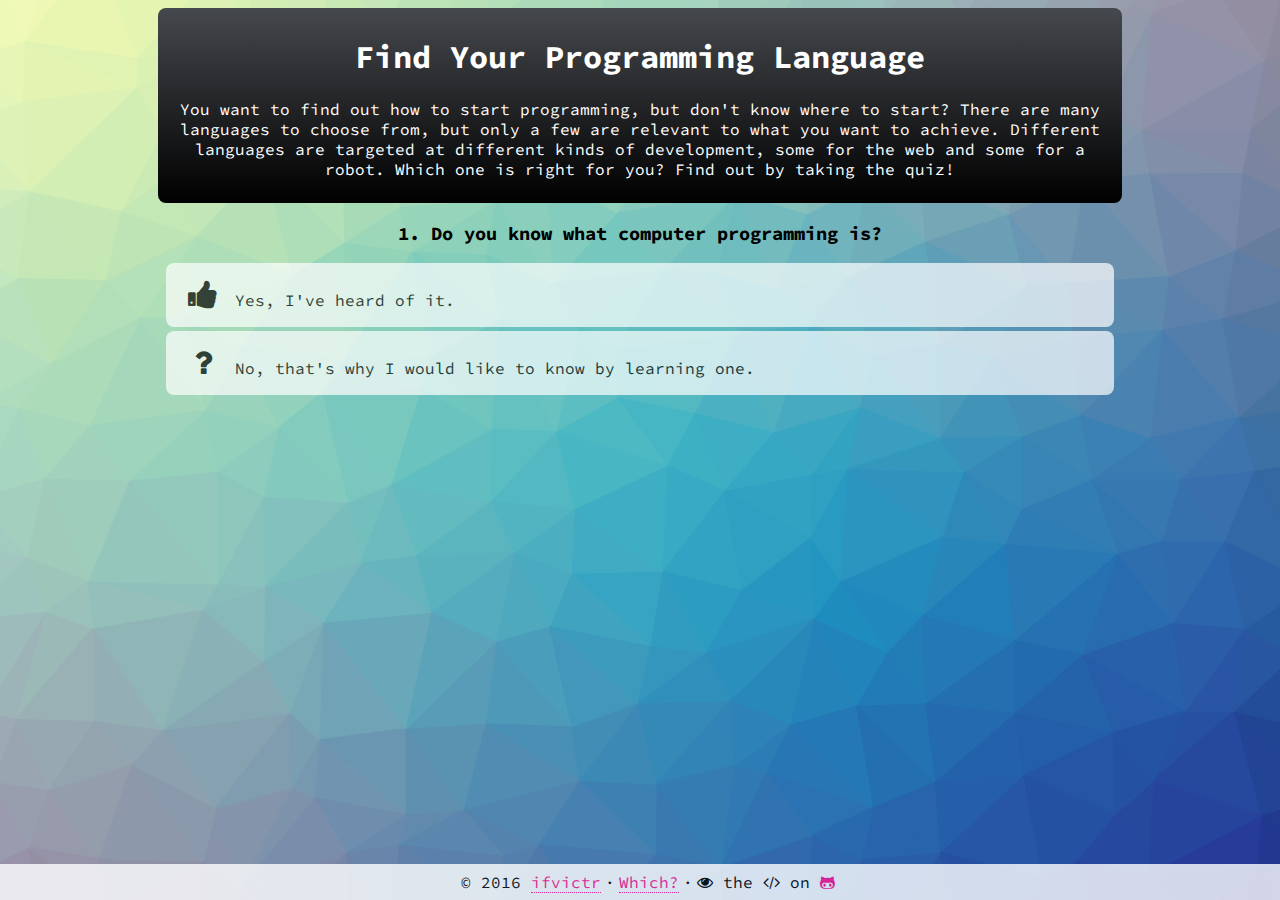
<file: index.html>
<!DOCTYPE html>
<html>
    <head>
        <title>fypl</title>
        <meta charset="UTF-8">
        <link rel="icon" href="images/favicon.png" type="image/png">
        <link rel="stylesheet" href="assets/css/style.css">
    </head>
    <body>
        <div id="header">
            <h1>Find Your Programming Language</h1>
            <p>
                You want to find out how to start programming, but don't know where to start? There are many languages to
                choose from, but only a few are relevant to what you want to achieve. Different languages are targeted at
                different kinds of development, some for the web and some for a robot. Which one is right for you? Find out
                by taking the quiz!
            </p>
        </div>
        <div id="questions"></div>
        <div id="result">
            <img src="images/logo/scratch.png" id="result-image">
            <h2>You should learn <span id="result-human">Scratch</span>! Want to know <a href="#" id="result-why" class="text-link">why</a>?</h2>
            <ul>
                <li><a href="#" target="_blank" id="action-twitter"><i class="fa fa-twitter fa-3x"></i></a></li>
                <li><a href="index.html"><i class="fa fa-refresh fa-3x"></i></a></li>
            </ul>
        </div>
        <div id="footer">
            <ul>
                <li>&copy; 2016 <a href="https://ifvictr.github.io" target="_blank" class="text-link">ifvictr</a></li>
                <li><a href="which.html" class="text-link">Which?</a></li>
                <li><i class="fa fa-eye"></i> the <i class="fa fa-code"></i> on <a href="https://github.com/ifvictr/fypl" target="_blank"><i class="fa fa-github-alt"></i></a></li>
            </ul>
        </div>
        <script src="assets/js/jquery.min.js"></script>
        <script src="assets/js/trianglify.min.js"></script>
        <script src="assets/js/base.js"></script>
        <script>
            $("body").css("background-image", "url("+Trianglify({height: $(window).height(), width: $(window).width()}).png()+")");
            $.ajax({
                type: "GET",
                url: "assets/xml/quiz.xml",
                dataType: "xml",
                success: function(xml){
                    $(xml).find("question").each(function(){
                        var $question = $("<div>", {
                            id: "q"+$(this).attr("num"),
                            class: "question"
                        });
                        $question.append("<h3>"+$(this).attr("num")+". "+$(this).attr("question")+"</h3>");
                        var $choices = $question.append("<ul class='choices'>").find(".choices");
                        $(this).find("choice").each(function(){
                            $choices.append("<li class='choice' data-action='"+$(this).attr("action")+"'>"+$(this).text()+"</li>");
                        });
                        if($(this).attr("num") != 1){
                            $question.css("display", "none");
                        }
                        $("#questions").append($question);
                    });
                }
            });
        </script>
    </body>
</html>
</file>
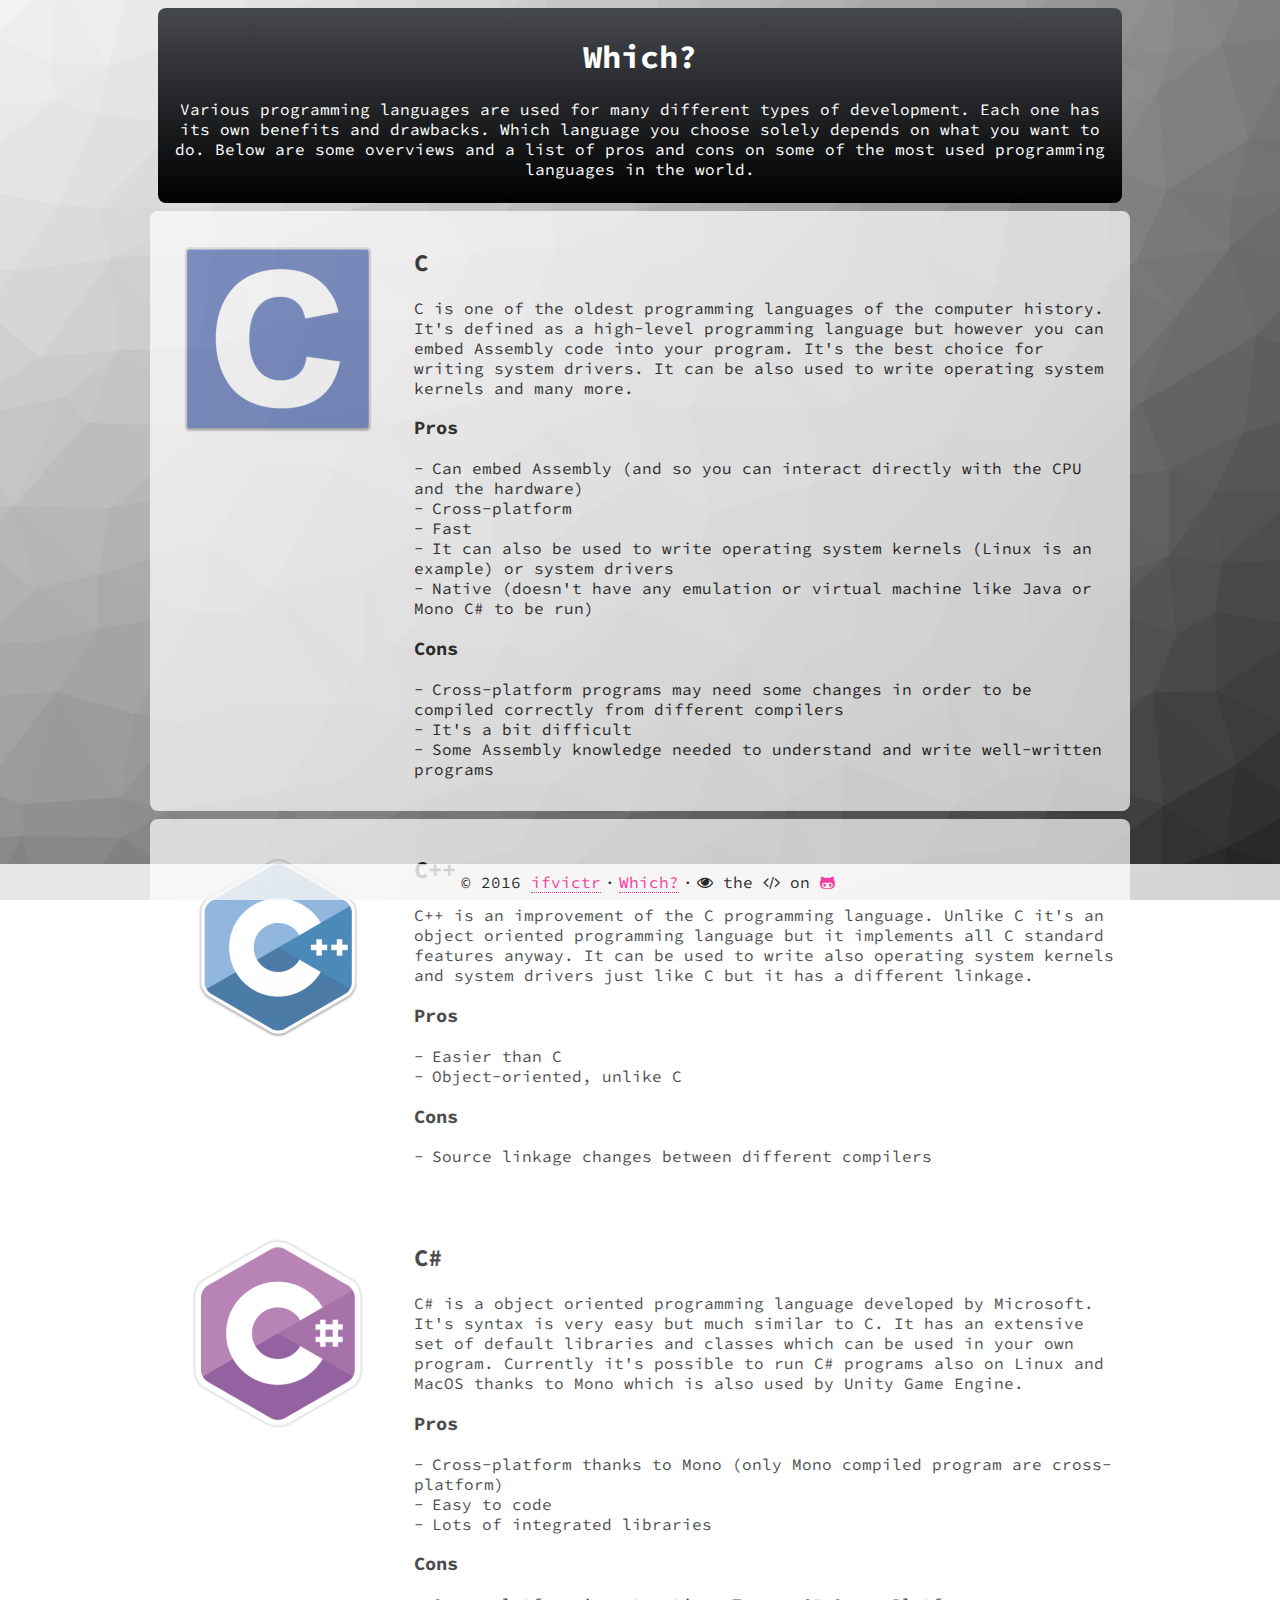
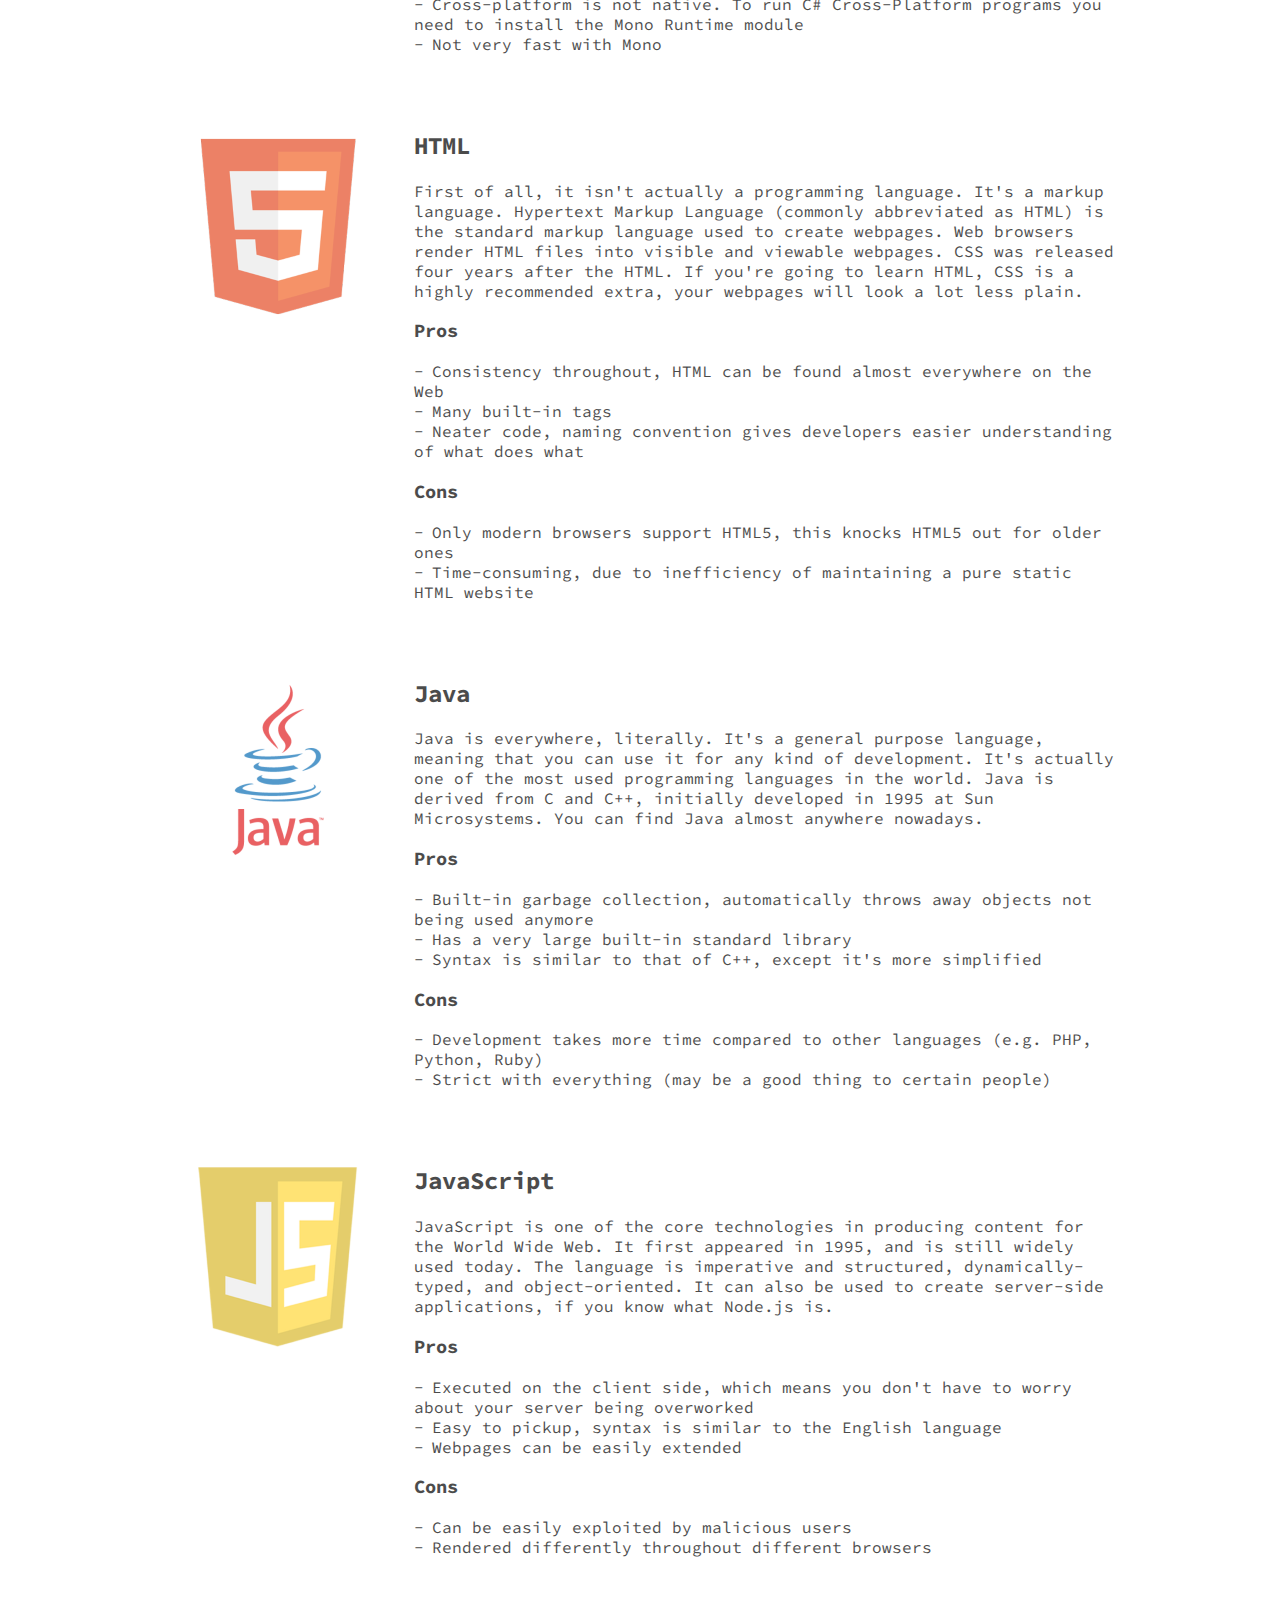
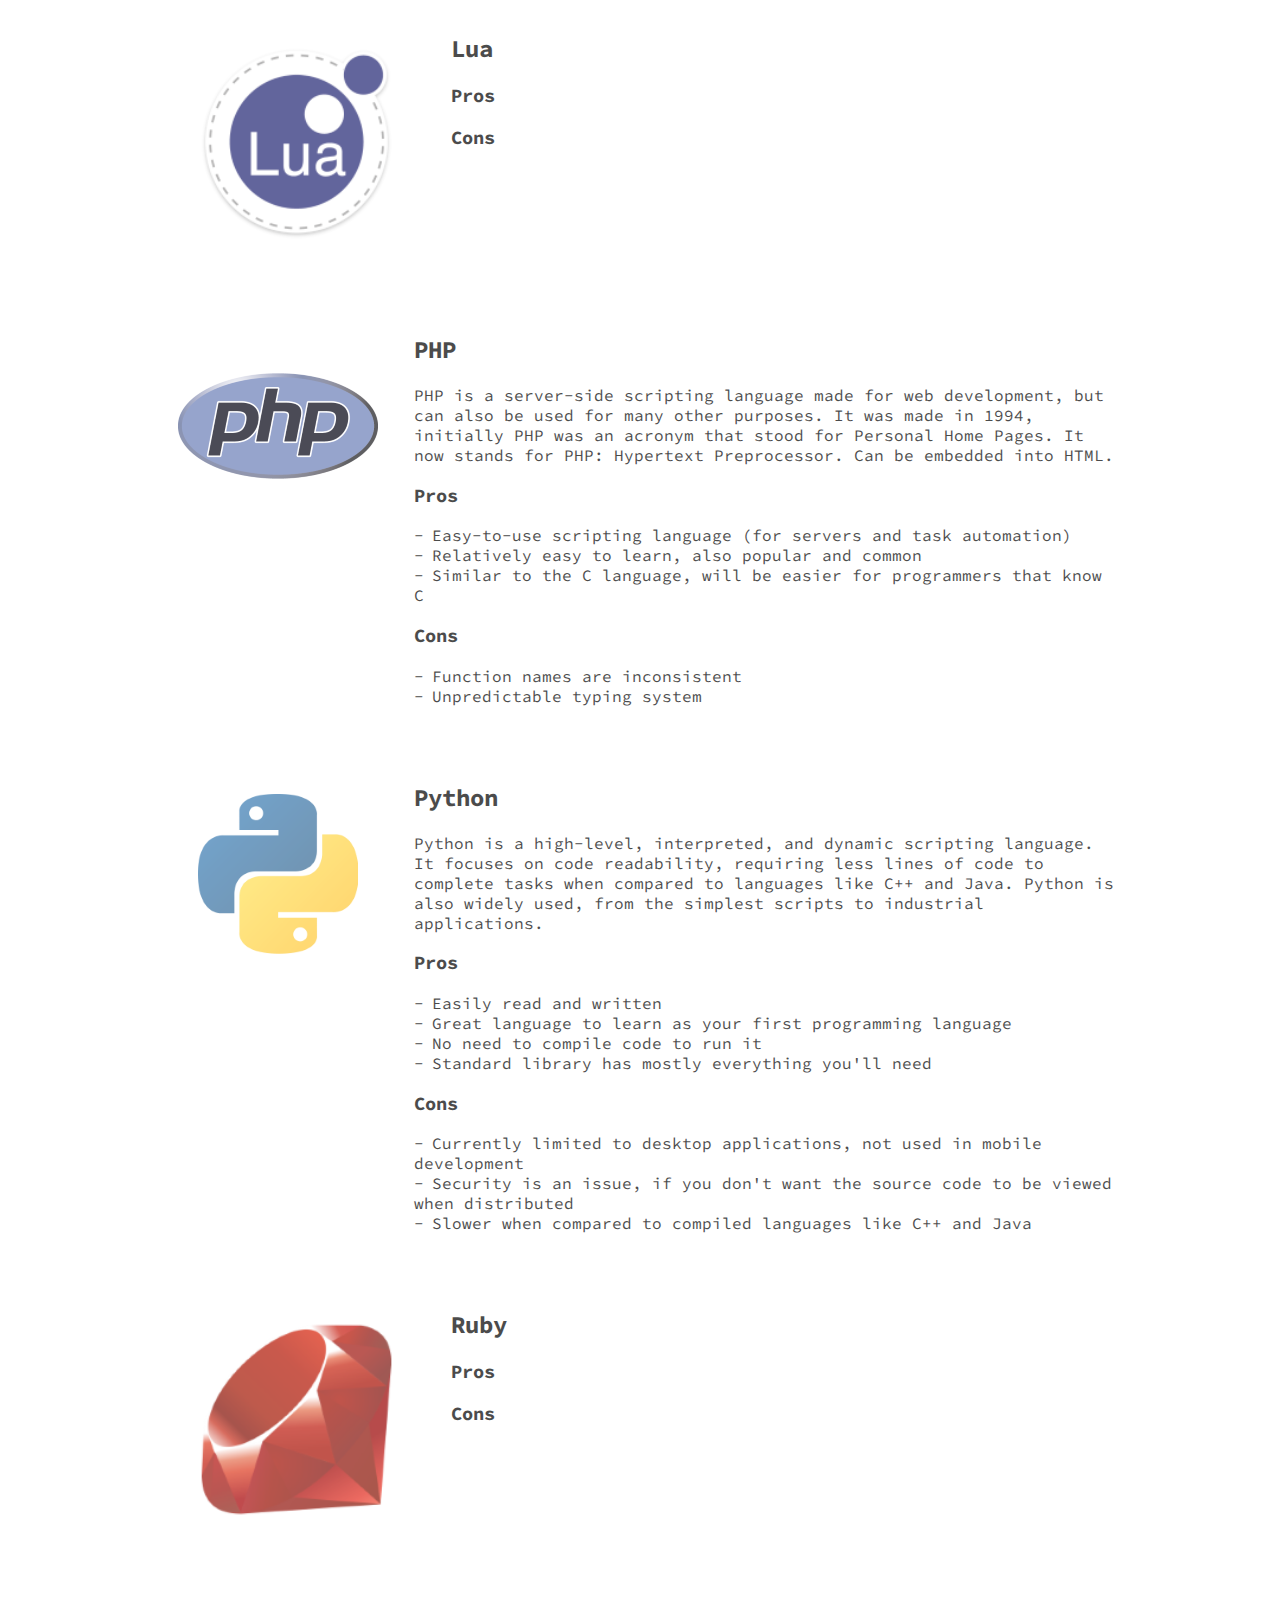
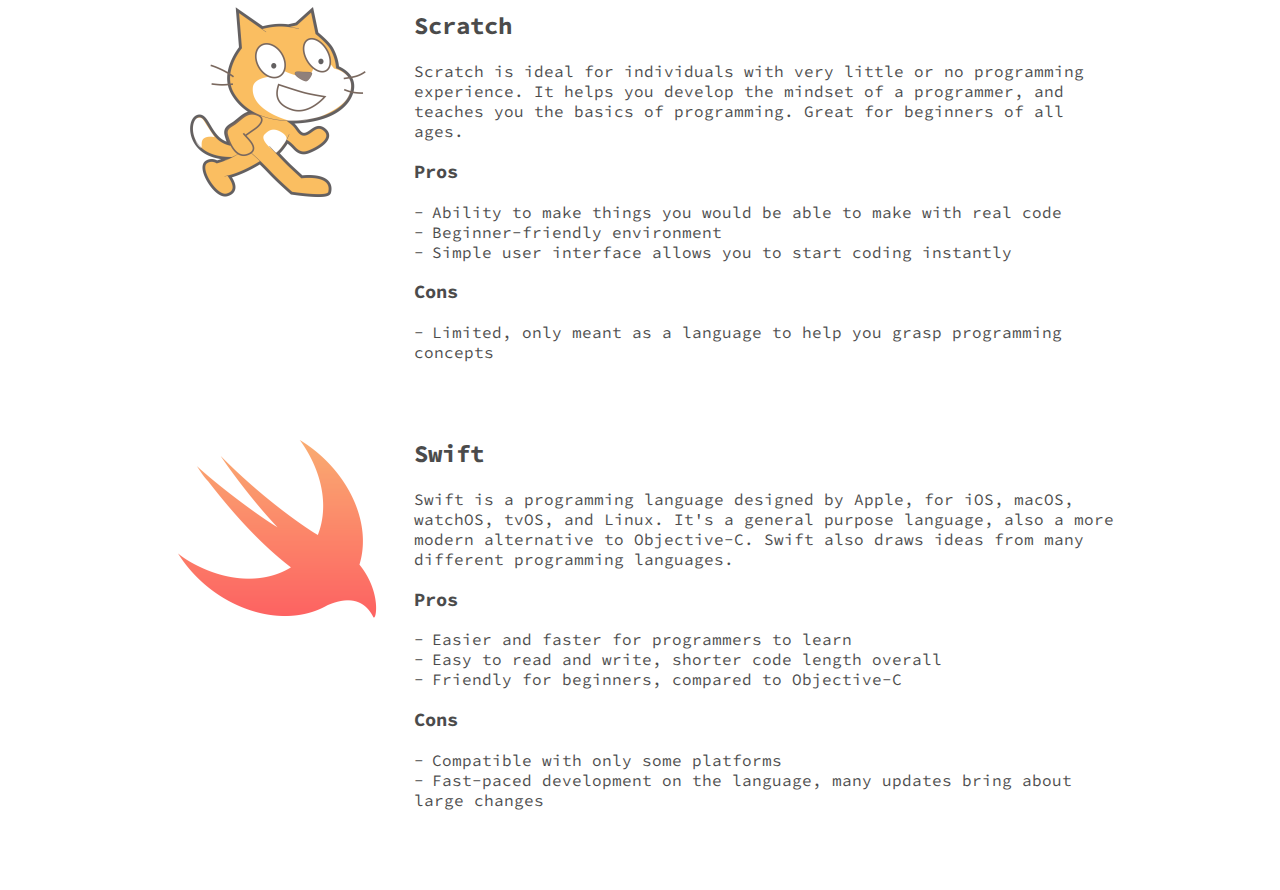
<file: which.html>
<!DOCTYPE html>
<html>
    <head>
        <title>fypl</title>
        <meta charset="UTF-8">
        <link rel="icon" href="images/favicon.png" type="image/png">
        <link rel="stylesheet" href="assets/css/style.css">
    </head>
    <body>
        <div id="header">
            <h1>Which?</h1>
            <p>
                Various programming languages are used for many different types of development. Each one has its own benefits
                and drawbacks. Which language you choose solely depends on what you want to do. Below are some overviews and
                a list of pros and cons on some of the most used programming languages in the world.
            </p>
        </div>
        <div id="languages"></div>
        <div id="footer">
            <ul>
                <li>&copy; 2016 <a href="https://ifvictr.github.io" target="_blank" class="text-link">ifvictr</a></li>
                <li><a href="index.html" class="text-link">Which?</a></li>
                <li><i class="fa fa-eye"></i> the </i><i class="fa fa-code"></i> on <a href="https://github.com/ifvictr/fypl" target="_blank"><i class="fa fa-github-alt"></i></a></li>
            </ul>
        </div>
        <script src="assets/js/jquery.min.js"></script>
        <script src="assets/js/trianglify.min.js"></script>
        <script src="assets/js/base.js"></script>
        <script>
            $("body").css("background-image", "url("+Trianglify({height: $(window).height(), width: $(window).width()}).png()+")");
            $.ajax({
                type: "GET",
                url: "assets/xml/languages.xml",
                dataType: "xml",
                success: function(xml){
                    $(xml).find("language").each(function(){
                        var $language = $("<div>", {
                            id: $(this).attr("name"),
                            class: "language"
                        });
                        $language.append("<img src='images/logo/"+$(this).attr("name")+".png'>");
                        var $content = $("<div>", {class: "content"});
                        $content.append(
                            "<section class='overview'>"+
                                "<h2>"+$(this).find("human").text()+"</h2>"+
                                "<p>"+$(this).find("overview").text()+"</p>"+
                            "</section>"
                        );
                        var $comparison = $("<section>", {class: "comparison"});
                        $comparison.append("<h3>Pros</h3>");
                        var $prosList = $comparison.append("<ul class='pros'>").find(".pros");
                        $(this).find("pros").find("item").each(function(){
                            $prosList.append("<li>"+$(this).text()+"</li>");
                        });
                        $comparison.append("<h3>Cons</h3>");
                        var $consList = $comparison.append("<ul class='cons'>").find(".cons");
                        $(this).find("cons").find("item").each(function(){
                            $consList.append("<li>"+$(this).text()+"</li>");
                        });
                        $content.append($comparison);
                        $language.append($content);
                        $("#languages").append($language);
                    });
                }
            });
        </script>
    </body>
</html>
</file>
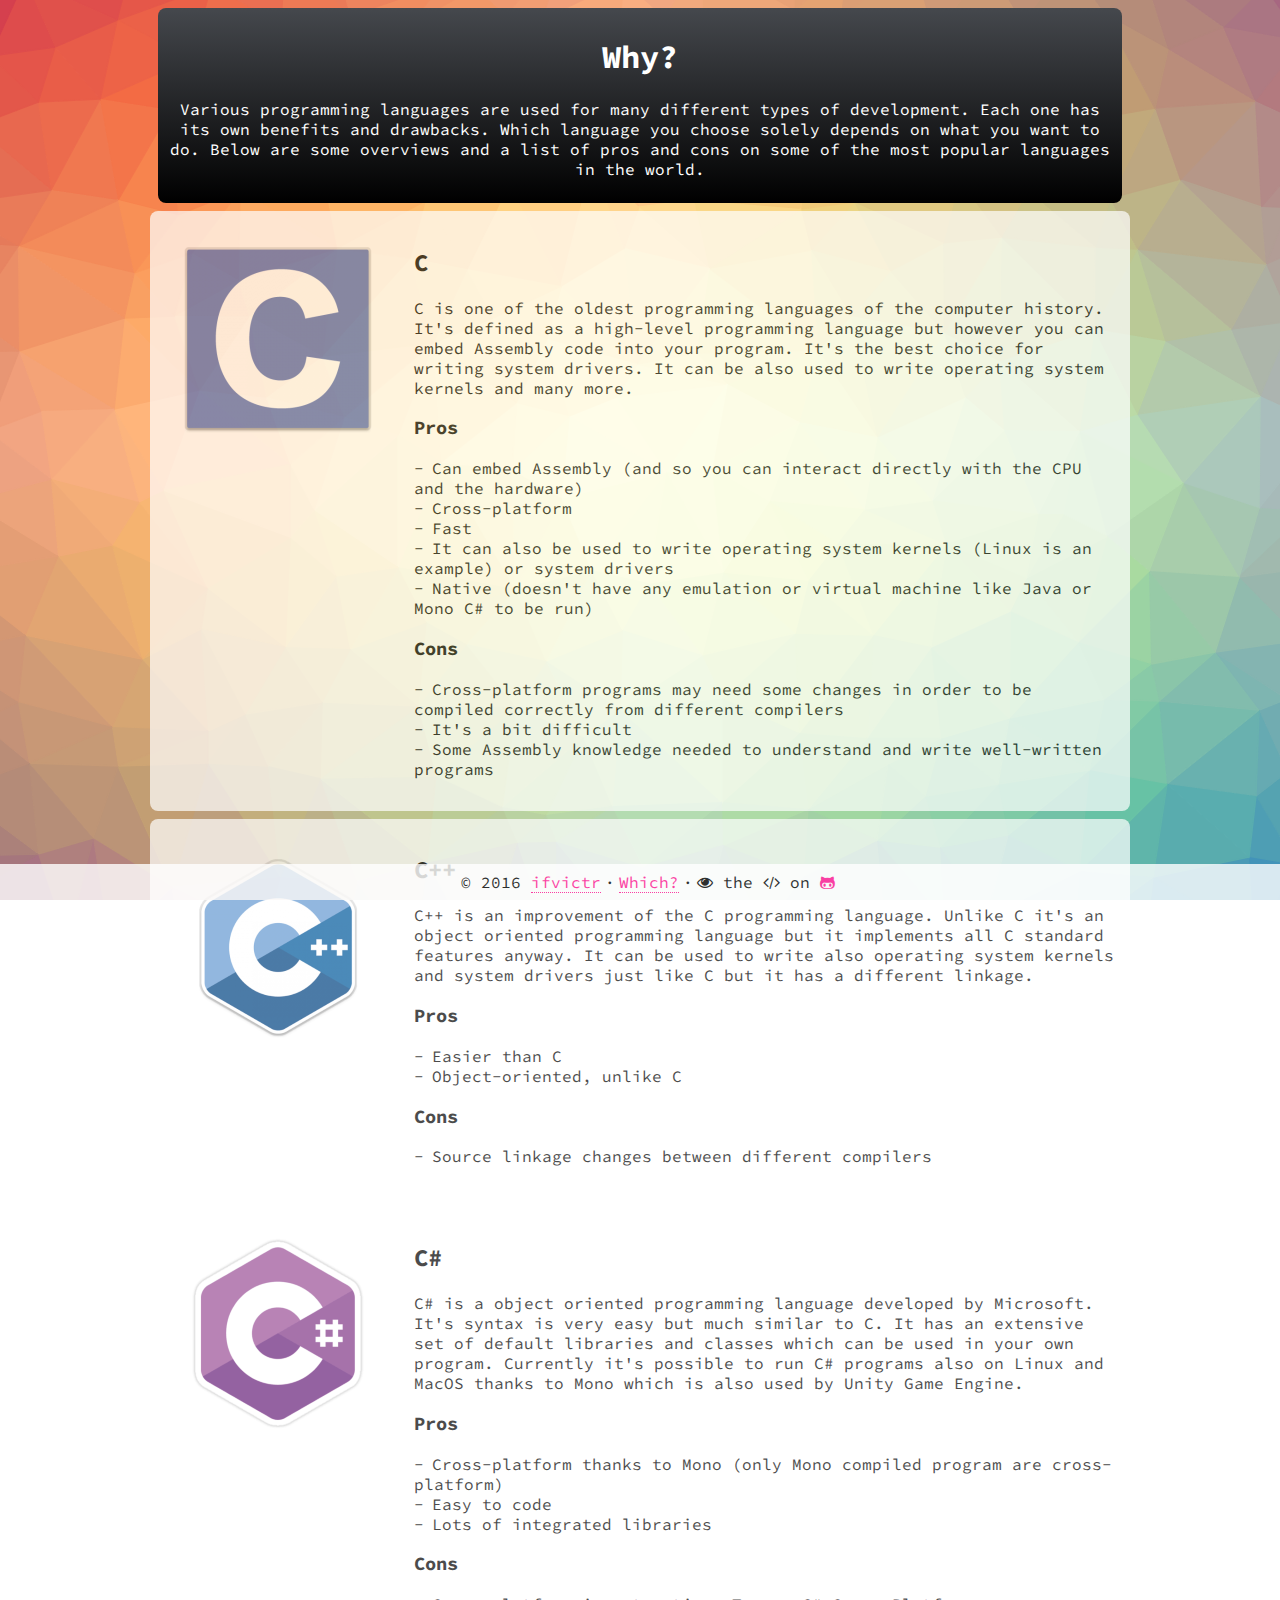
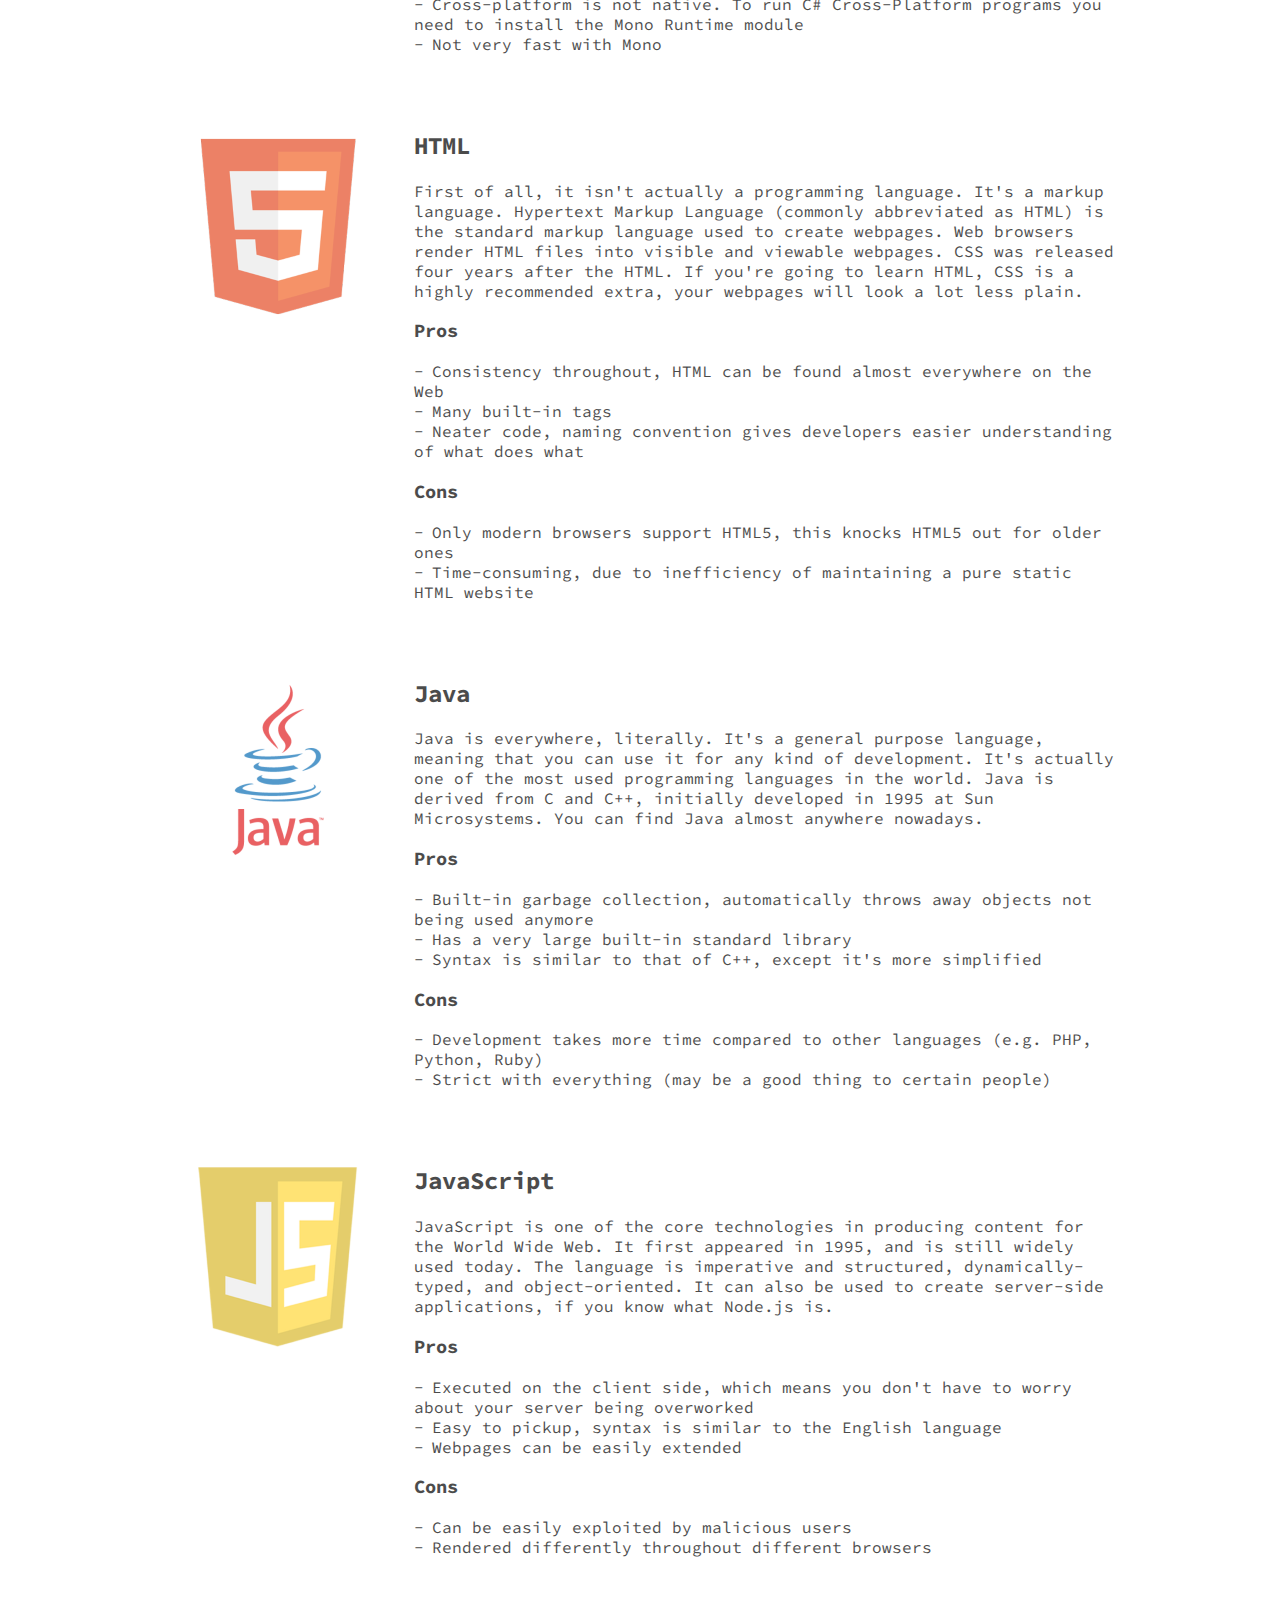
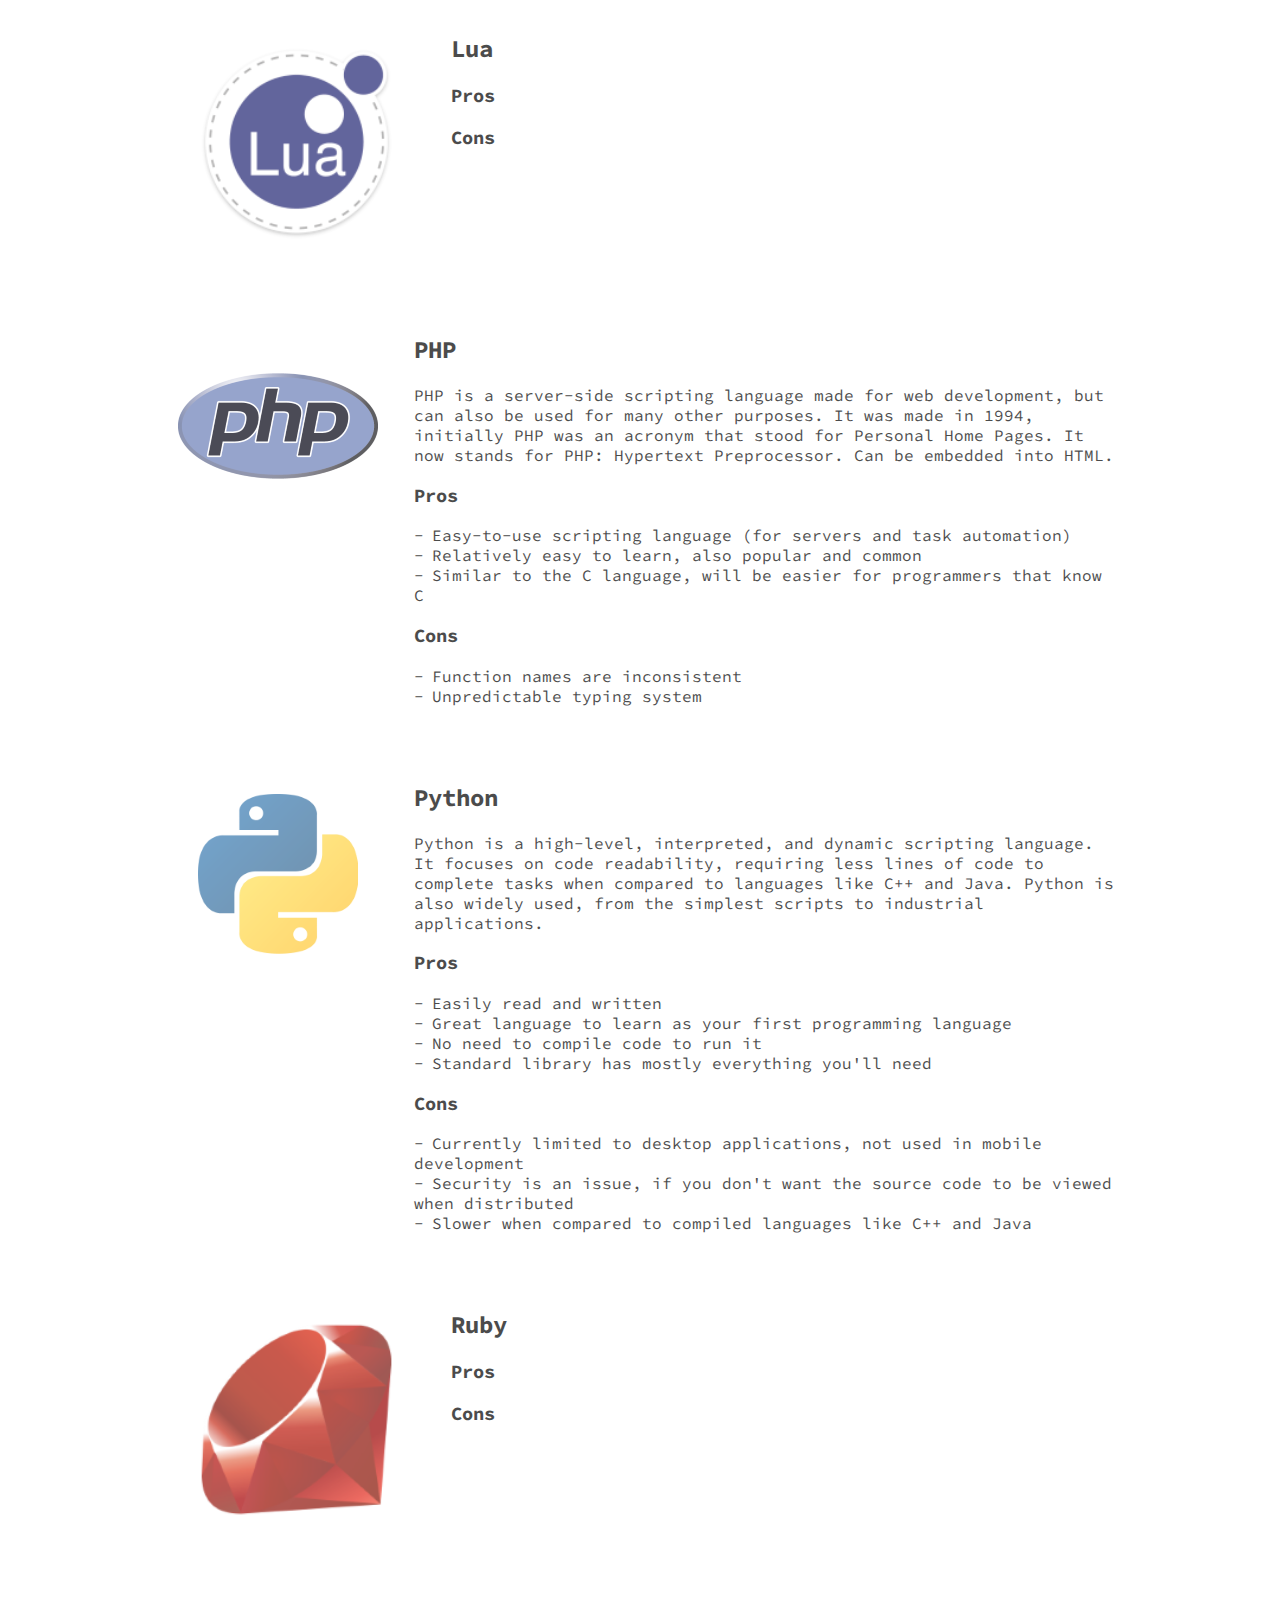
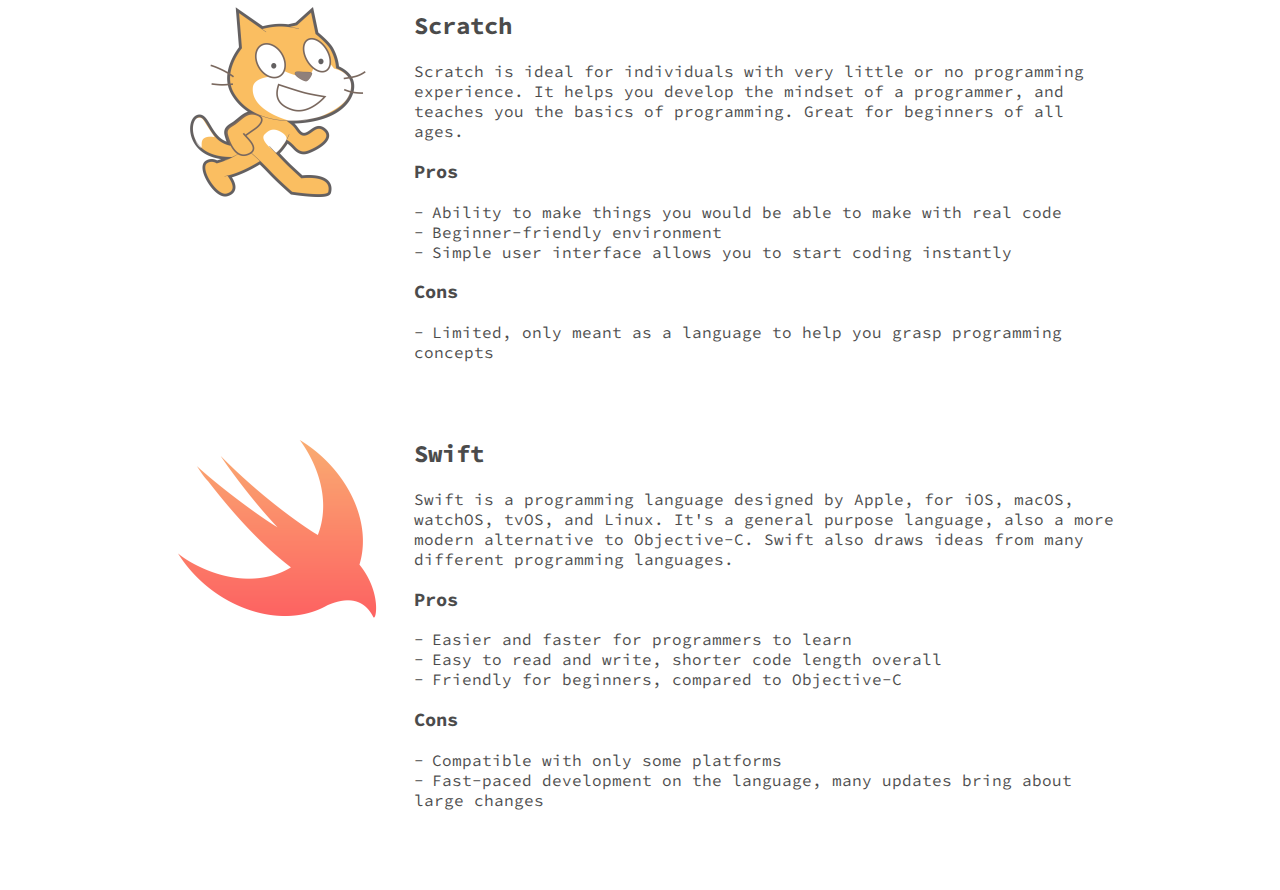
<file: why.html>
<!DOCTYPE html>
<html>
    <head>
        <title>fypl</title>
        <meta charset="UTF-8">
        <link rel="icon" href="images/favicon.png" type="image/png">
        <link rel="stylesheet" href="assets/css/style.css">
        <script src="assets/js/jquery.min.js"></script>
        <script src="assets/js/trianglify.min.js"></script>
        <script src="assets/js/base.js"></script>
    </head>
    <body>
        <div id="header">
            <h1>Why?</h1>
            <p>
                Various programming languages are used for many different types of development. Each one has its own benefits
                and drawbacks. Which language you choose solely depends on what you want to do. Below are some overviews and
                a list of pros and cons on some of the most popular languages in the world.
            </p>
        </div>
        <div id="languages"></div>
        <div id="footer">
            <ul>
                <li>&copy; 2016 <a href="https://ifvictr.github.io" target="_blank" class="text-link">ifvictr</a></li>
                <li><a href="index.html" class="text-link">Which?</a></li>
                <li><i class="fa fa-eye"></i> the </i><i class="fa fa-code"></i> on <a href="https://github.com/ifvictr/fypl" target="_blank"><i class="fa fa-github-alt"></i></a></li>
            </ul>
        </div>
    </body>
    <script>
        var pattern = Trianglify({
            height: $(window).height(),
            width: $(window).width()
        });
        $("body").css("background-image", "url("+pattern.png()+")");
        $.ajax({
            type: "GET",
            url: "assets/xml/languages.xml",
            dataType: "xml",
            success: function(xml){
                $(xml).find("language").each(function(){
                    var $language = $("<div>", {
                        id: $(this).attr("name"),
                        class: "language"
                    });
                    $language.append("<img src='images/logo/"+$(this).attr("name")+".png'>");
                    var $content = $("<div>", {class: "content"});
                    $content.append(
                        "<section class='overview'>"+
                            "<h2>"+$(this).find("human").text()+"</h2>"+
                            "<p>"+$(this).find("overview").text()+"</p>"+
                        "</section>"
                    );
                    var $comparison = $("<section>", {class: "comparison"});
                    $comparison.append("<h3>Pros</h3>");
                    var $prosList = $comparison.append("<ul class='pros'>").find(".pros");
                    $(this).find("pros").find("item").each(function(){
                        $prosList.append("<li>"+$(this).text()+"</li>");
                    });
                    $comparison.append("<h3>Cons</h3>");
                    var $consList = $comparison.append("<ul class='cons'>").find(".cons");
                    $(this).find("cons").find("item").each(function(){
                        $consList.append("<li>"+$(this).text()+"</li>");
                    });
                    $content.append($comparison);
                    $language.append($content);
                    $("#languages").append($language);
                });
            }
        });
    </script>
</html>
</file>
<file: assets/css/style.css>
@import url(animate.min.css);
@import url(font-awesome.min.css);
@import url(https://fonts.googleapis.com/css?family=Source+Code+Pro);
::selection{
    background: #aeeeee;
}
body{
    background-attachment: fixed;
    background-size: cover;
}
h1, h3, p, a, section, li, .choice{
    font-family: "Source Code Pro", monospace;
}
a{
    color: #ff1493;
    text-decoration: none;
    transition: color 0.2s ease-in-out, border-bottom-color 0.2s ease-in-out;
}
a.text-link{
    border-bottom: 1px dotted;
}
a.text-link:hover{
    border-bottom-color: transparent;
}
#header, #result{
    background: linear-gradient(180deg, #45484d 0%, #000000 100%);
    border-radius: 8px;
    color: #ffffff;
    margin: auto;
    padding: 8px;
    text-align: center;
    width: 75%;
}
#questions > .question, #languages > .language{
    margin: auto;
    overflow: auto;
    width: 75%;
}
#questions > .question > h3{
    text-align: center;
}
.choices{
    list-style-type: none;
    margin: 0;
    padding: 0;
}
.choices > .choice, #languages > .language{
    background: #ffffff;
    border-radius: 8px;
    opacity: 0.7;
    overflow: auto;
    padding: 16px;
}
.choices > .choice{
    margin-top: 4px;
    transition: 0.2s ease-in-out;
}
.choices > .choice:hover, #languages > .language:hover{
    opacity: 1;
}
.choices > .choice > i{
    padding-right: 12px;
}
#questions, #languages{
    margin-bottom: 48px;
}
#languages > .language{
    display: flex;
    margin-top: 8px;
    transition: 0.3s ease-in-out;
}
.language > img{
    float: left;
    height: 25%;
    margin-right: 24px;
    padding: 12px;
    transition: ease-in-out 0.4s;
    width: 25%;
}
.language > .content > .comparison > ul{
    list-style-type: none;
    padding: 0;
}
.language > .content > .comparison > ul > li:before{
    content: "-";
    padding-right: 8px;
}
#result{
    display: none;
}
#footer{
    background: #ffffff;
    bottom: 0;
    left: 0;
    opacity: 0.8;
    padding: 8px;
    position: fixed;
    text-align: center;
    width: 100%;
}
#footer > ul{
    list-style-type: none;
    margin: 0;
    padding-left: 0;
}
#footer > ul > li{
    display: inline;
}
#footer > ul > li + li:before{
    content: "\00b7";
    padding-right: 4px;
}
@media screen and (max-width: 768px){
    body{
        font-size: 75%;
    }
}
</file>
